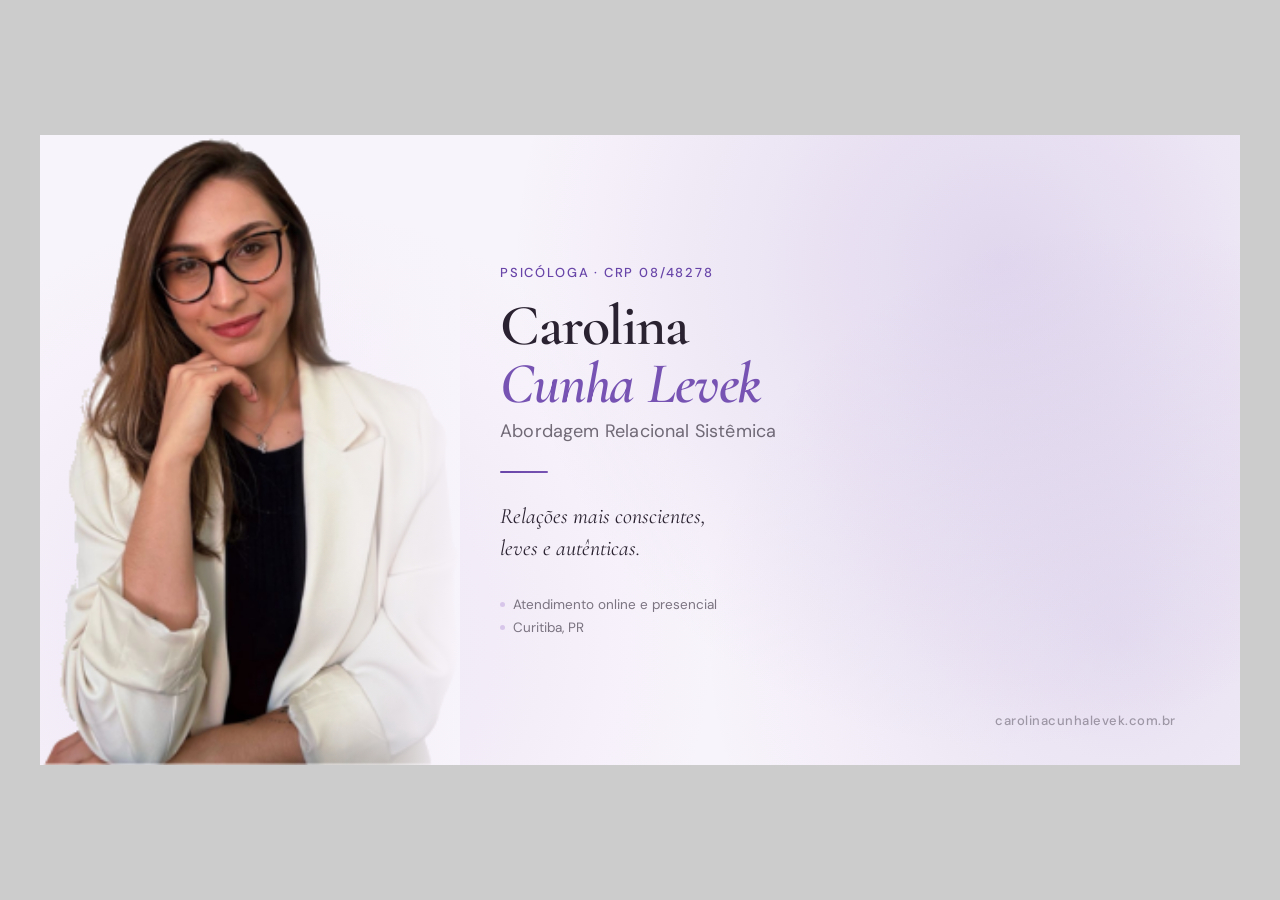
<file: og-card-gerador.html>
﻿<!DOCTYPE html>
<html lang="pt-BR">
<head>
  <meta charset="UTF-8">
  <title>Gerador OG Card — Carolina Cunha Levek</title>
  <link rel="manifest" href="/site.webmanifest">
  <link rel="icon" href="/favicon.ico" sizes="any">
  <link rel="icon" type="image/png" href="/favicon-48x48.png" sizes="48x48">
  <link rel="icon" type="image/png" href="/favicon-192x192.png" sizes="192x192">
  <link rel="apple-touch-icon" href="/apple-touch-icon.png">
  <link rel="preconnect" href="https://fonts.googleapis.com">
  <link rel="preconnect" href="https://fonts.gstatic.com" crossorigin>
  <link href="https://fonts.googleapis.com/css2?family=Cormorant+Garamond:ital,wght@0,400;0,600;1,400&family=DM+Sans:wght@400;500;700&display=swap" rel="stylesheet">
  <style>
    * { margin: 0; padding: 0; box-sizing: border-box; }

    body {
      background: #ccc;
      display: flex;
      justify-content: center;
      align-items: center;
      min-height: 100vh;
      font-family: "DM Sans", sans-serif;
    }

    /* Card exato: 1200x630px */
    .og-card {
      width: 1200px;
      height: 630px;
      background: #F8F4FB;
      display: flex;
      overflow: hidden;
      position: relative;
      flex-shrink: 0;
    }

    /* Gradientes de fundo */
    .og-card::before {
      content: "";
      position: absolute;
      inset: 0;
      background:
        radial-gradient(circle at 80% 20%, rgba(119, 84, 179, 0.18), transparent 45%),
        radial-gradient(circle at 20% 80%, rgba(216, 198, 234, 0.34), transparent 40%),
        radial-gradient(circle at 90% 80%, rgba(104, 69, 168, 0.12), transparent 35%);
      pointer-events: none;
    }

    /* Lado esquerdo — foto */
    .og-photo-side {
      width: 420px;
      flex-shrink: 0;
      position: relative;
      overflow: hidden;
    }

    .og-photo-side img {
      width: 100%;
      height: 100%;
      object-fit: cover;
      object-position: center top;
    }

    /* Overlay gradiente sobre a foto */
    .og-photo-side::after {
      content: "";
      position: absolute;
      inset: 0;
      background: linear-gradient(to right, transparent 60%, #F8F4FB 100%);
    }

    /* Lado direito — texto */
    .og-text-side {
      flex: 1;
      display: flex;
      flex-direction: column;
      justify-content: center;
      padding: 56px 64px 56px 40px;
      position: relative;
      z-index: 1;
      gap: 0;
    }

    .og-eyebrow {
      font-family: "DM Sans", sans-serif;
      font-size: 13px;
      font-weight: 500;
      letter-spacing: 0.14em;
      text-transform: uppercase;
      color: #6845A8;
      margin-bottom: 16px;
    }

    .og-name {
      font-family: "Cormorant Garamond", serif;
      font-size: 58px;
      font-weight: 600;
      line-height: 1.0;
      color: #2A2230;
      letter-spacing: -0.02em;
      margin-bottom: 6px;
    }

    .og-name em {
      font-style: italic;
      color: #7754B3;
    }

    .og-role {
      font-family: "DM Sans", sans-serif;
      font-size: 18px;
      font-weight: 400;
      color: rgba(42, 34, 48, 0.65);
      margin-bottom: 28px;
      letter-spacing: 0.01em;
    }

    .og-divider {
      width: 48px;
      height: 2px;
      background: linear-gradient(to right, #6845A8, #7754B3);
      border-radius: 2px;
      margin-bottom: 28px;
    }

    .og-tagline {
      font-family: "Cormorant Garamond", serif;
      font-size: 22px;
      font-style: italic;
      color: #2A2230;
      line-height: 1.45;
      margin-bottom: 32px;
      max-width: 380px;
    }

    .og-details {
      display: flex;
      flex-direction: column;
      gap: 6px;
    }

    .og-detail {
      font-size: 13.5px;
      color: rgba(42, 34, 48, 0.6);
      display: flex;
      align-items: center;
      gap: 8px;
    }

    .og-detail::before {
      content: "";
      width: 5px;
      height: 5px;
      border-radius: 50%;
      background: #D8C6EA;
      flex-shrink: 0;
    }

    .og-url {
      position: absolute;
      bottom: 36px;
      right: 64px;
      font-size: 13px;
      font-weight: 500;
      color: rgba(42, 34, 48, 0.4);
      letter-spacing: 0.04em;
    }

    /* Instrução fora do card */
    .instrucao {
      display: none;
      position: fixed;
      top: 12px;
      left: 50%;
      transform: translateX(-50%);
      background: rgba(0,0,0,0.75);
      color: #fff;
      font-family: sans-serif;
      font-size: 13px;
      padding: 8px 18px;
      border-radius: 20px;
      white-space: nowrap;
      z-index: 100;
    }
  </style>
</head>
<body>

  <div class="instrucao">
    Zoom 100% → Selecione o card → Screenshot → Salve como og-carolina-cunha-levek.png (1200×630)
  </div>

  <div class="og-card">
    <div class="og-photo-side">
      <img src="[data-uri]" alt="Carolina Cunha Levek">
    </div>

    <div class="og-text-side">
      <p class="og-eyebrow">Psicóloga · CRP 08/48278</p>
      <h1 class="og-name">Carolina<br><em>Cunha Levek</em></h1>
      <p class="og-role">Abordagem Relacional Sistêmica</p>
      <div class="og-divider"></div>
      <p class="og-tagline">Relações mais conscientes,<br>leves e autênticas.</p>
      <div class="og-details">
        <span class="og-detail">Atendimento online e presencial</span>
        <span class="og-detail">Curitiba, PR</span>
      </div>
      <span class="og-url">carolinacunhalevek.com.br</span>
    </div>
  </div>

</body>
</html>
</file>
